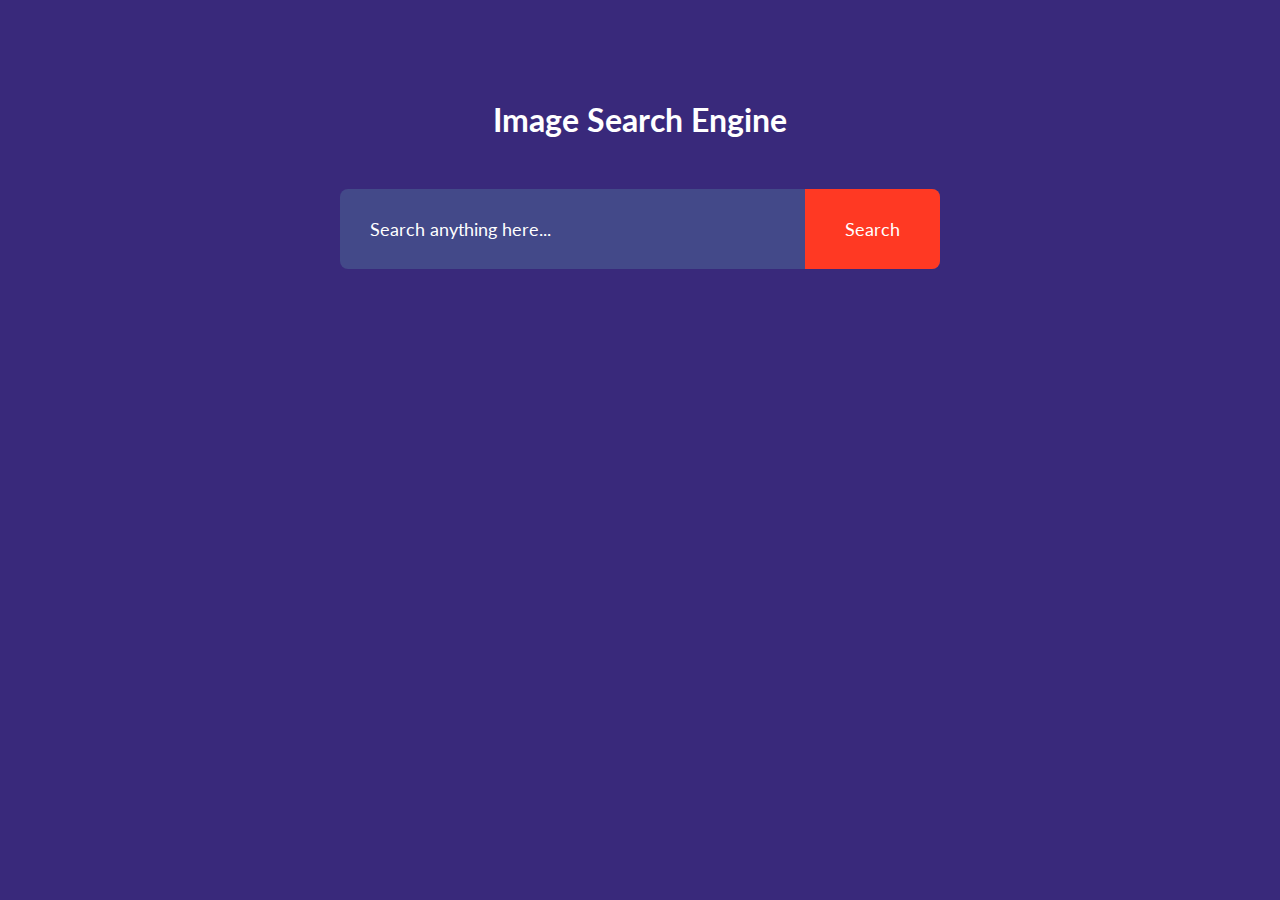
<file: image-search-engine-using-javascript/index.html>
<!DOCTYPE html>
<html lang="en">
<head>
    <meta charset="UTF-8">
    <meta name="viewport" content="width=device-width, initial-scale=1.0">
    <title>Image Search Engine</title>

    <link rel="stylesheet" href="./style.css">
</head>
<body>
    <h1>
        Image Search Engine
    </h1>

    <form action="" id="search-form">
        <input type="text" id="search-box" placeholder="Search anything here...">

        <button>
            Search
        </button>
    </form>

    <div id="search-result"></div>

    <button id="show-more-btn">
        Show more
    </button>


    <script src="./main.js"></script>
</body>
</html>
</file>
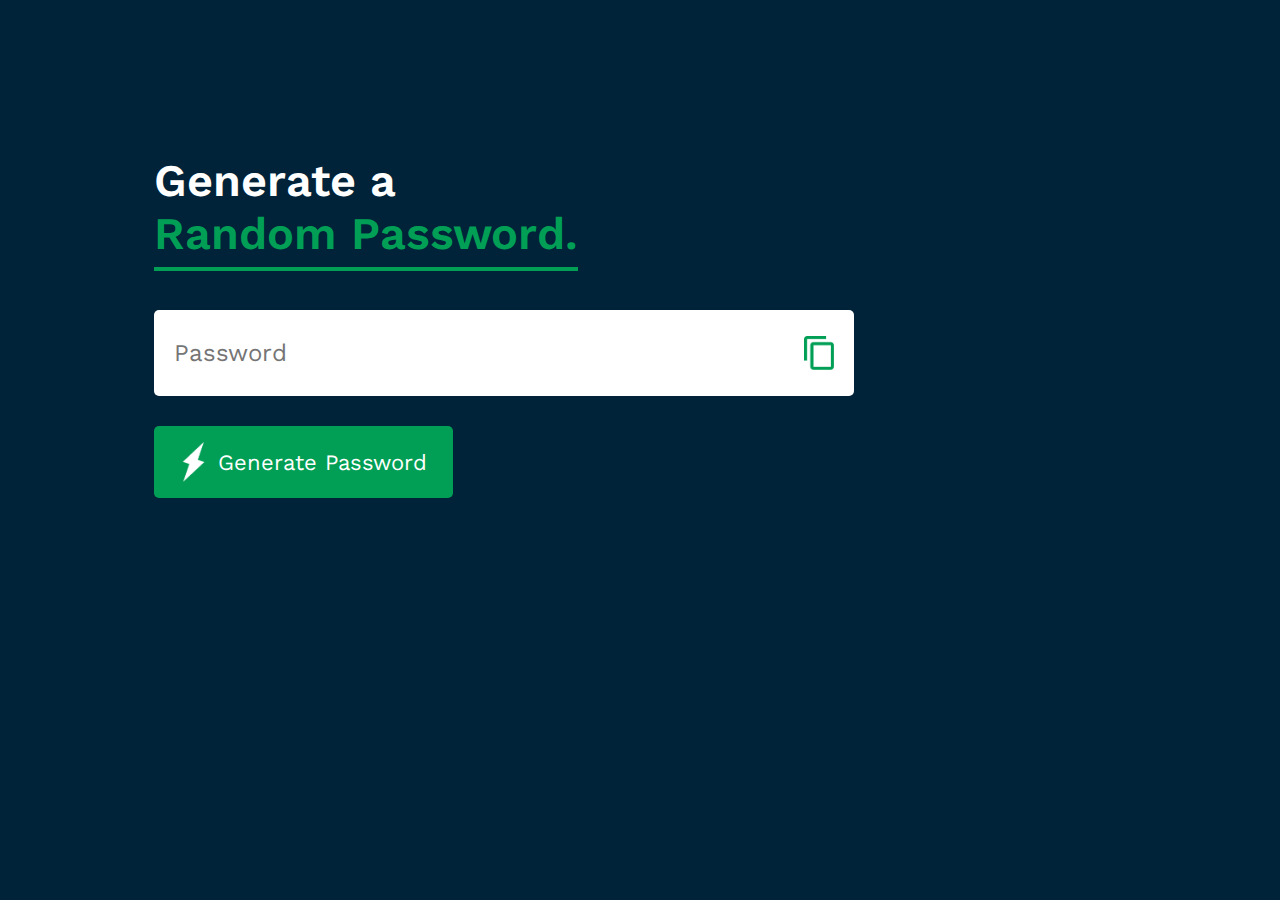
<file: password-generator-javaScript/index.html>
<!DOCTYPE html>
<html lang="en">

<head>
    <meta charset="UTF-8">
    <meta name="viewport" content="width=device-width, initial-scale=1.0">
    <title>Password Generator</title>

    <link rel="preconnect" href="https://fonts.googleapis.com">
    <link rel="preconnect" href="https://fonts.gstatic.com" crossorigin>
    <link href="https://fonts.googleapis.com/css2?family=Work+Sans:wght@400;500;600;700&display=swap" rel="stylesheet">

    <link rel="stylesheet" href="./style.css">
</head>

<body>
    <div class="container">
        <h1>
            Generate a <br> <span>Random Password.</span>
        </h1>

        <div class="display">
            <input type="text" placeholder="Password" id="password">
            <img src="./img/copy.png" alt="" onclick="copyPassword ()">
        </div>

        <button onclick="createRandomPassword ()">
            <img src="./img/generate.png" alt="">
            Generate Password
        </button>
    </div>

    <script src="./main.js"></script>
</body>

</html>
</file>
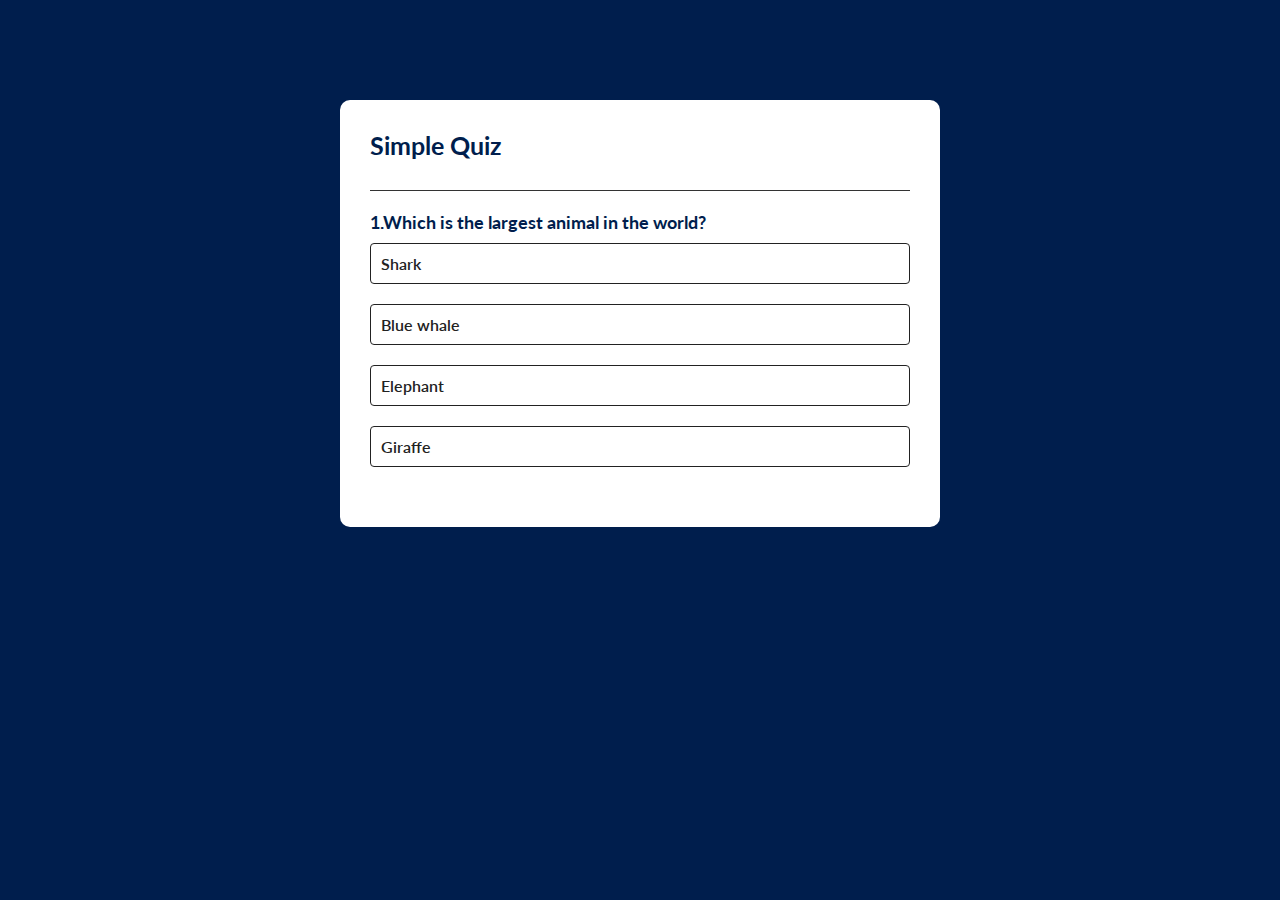
<file: quiz-app-with-html-css-javascript/index.html>
<!DOCTYPE html>
<html lang="en">

<head>
    <meta charset="UTF-8">
    <meta name="viewport" content="width=device-width, initial-scale=1.0">
    <title>Quiz APP</title>
    <link rel="stylesheet" href="./style.css">
</head>

<body>
    <div class="app">
        <h1>Simple Quiz</h1>

        <div class="quiz">
            <h2 id="question">
                Question goes here
            </h2>

            <div id="answer-buttons">
                <!-- <button class="btn">Answer 1</button>
                <button class="btn">Answer 2</button>
                <button class="btn">Answer 3</button>
                <button class="btn">Answer 4</button> -->
            </div>

            <button id="next-btn">Next</button>
        </div>
    </div>


    <script src="./main.js"></script>
</body>

</html>
</file>
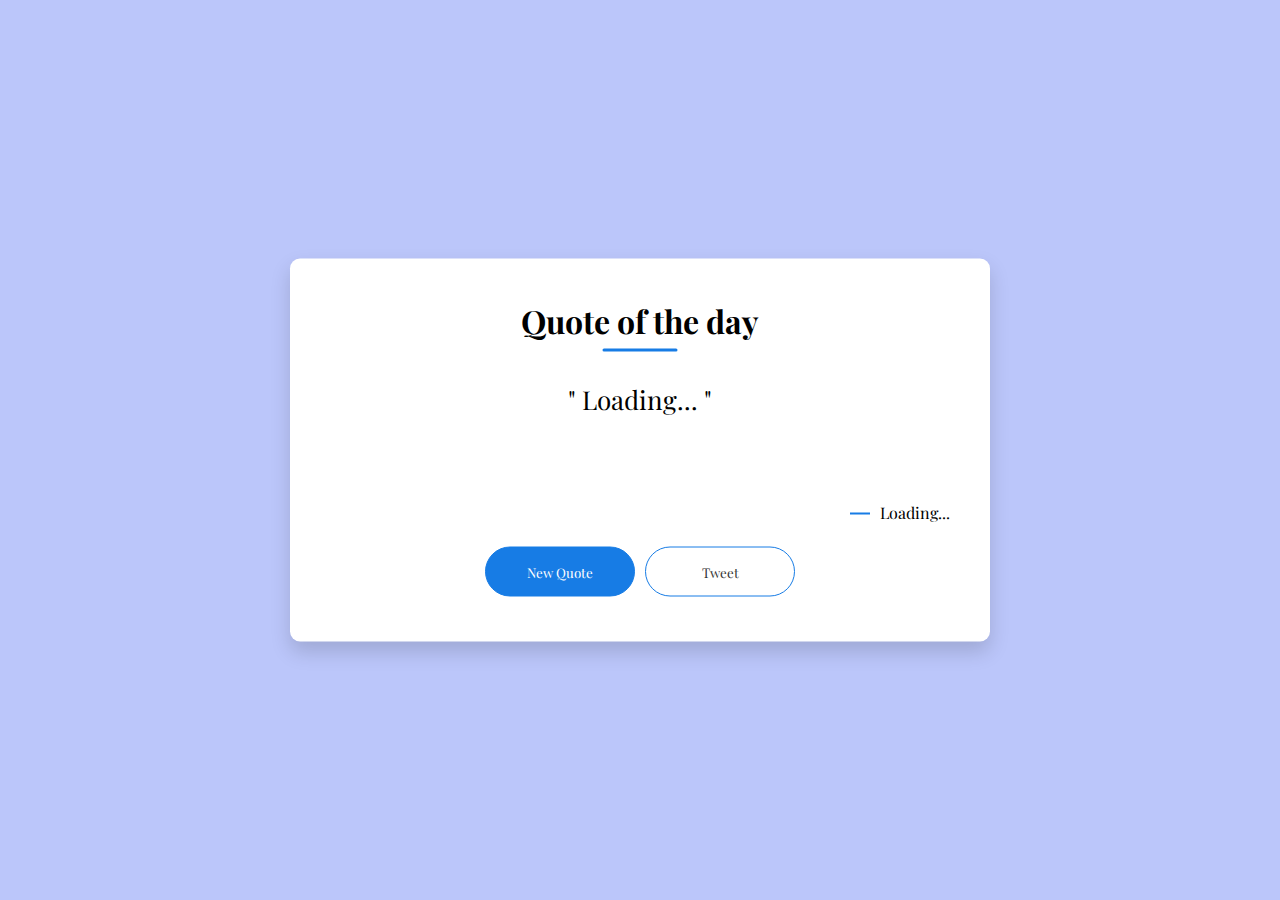
<file: quote-generator-website-using-html,css,javascript/index.html>
<!DOCTYPE html>
<html lang="en">

<head>
    <meta charset="UTF-8">
    <meta name="viewport" content="width=device-width, initial-scale=1.0">
    <title>Quote Generator</title>
    <link rel="stylesheet" href="./style.css">
</head>

<body>
    <div class="quote-box">
        <h2>
            Quote of the day
        </h2>

        <blockquote id="quote">
            Loading...
        </blockquote>

        <span id="author">Loading...</span>

        <div>
            <button onclick="getQuote(apiUrl)">
                New Quote
            </button>
            <button>Tweet</button>
        </div>
    </div>

    <script src="./main.js"></script>
</body>

</html>
</file>
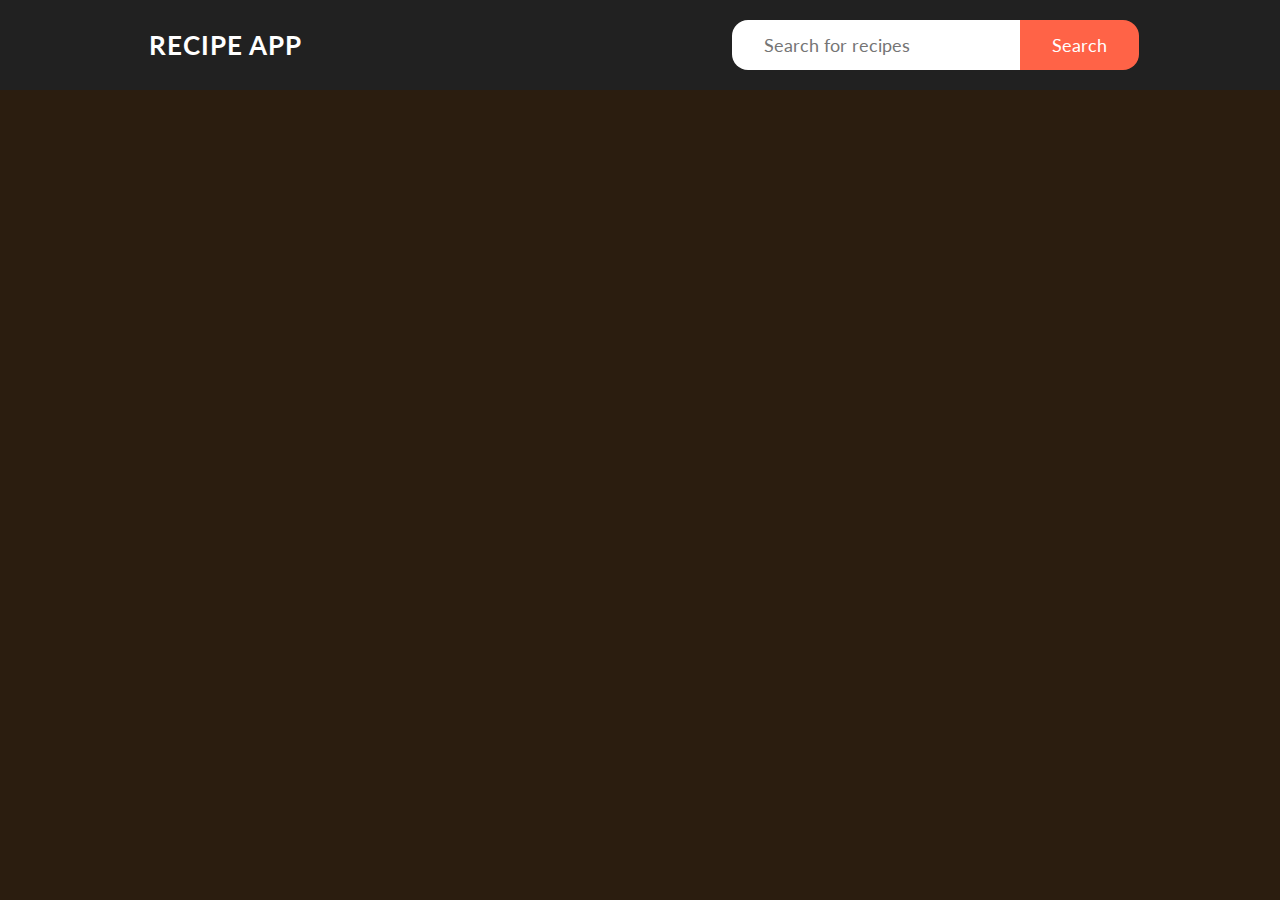
<file: recipe-app-using-javascript/index.html>
<!DOCTYPE html>
<html lang="en">

<head>
    <meta charset="UTF-8">
    <meta name="viewport" content="width=device-width, initial-scale=1.0">
    <title>Recipe App Using JavaScript</title>
    <link rel="stylesheet" href="./style.css">
</head>

<body>
    <header>
        <nav>
            <h1>
                Recipe App
            </h1>

            <form action="">
                <input type="text" placeholder="Search for recipes" class="search-box">

                <button class="search-btn">
                    Search
                </button>
            </form>
        </nav>
    </header>

    <main>
        <section>
            <h2 id="items-found">
                <!-- Items founds! -->
            </h2>
            <div class="recipe-container">
                
                <!-- <div class="recipe">
                    <img src="./katie-smith-uQs1802D0CQ-unsplash.jpg" alt="">
                    <p>Pancake</p>
                    <p>American</p>
                    <p>Dessert</p>

                    <button>
                        View details
                    </button>
                </div>
                <div class="recipe">
                    <img src="./katie-smith-uQs1802D0CQ-unsplash.jpg" alt="">
                    <p>Pancake</p>
                    <p>American</p>
                    <p>Dessert</p>

                    <button>
                        View details
                    </button>
                </div>
                <div class="recipe">
                    <img src="./katie-smith-uQs1802D0CQ-unsplash.jpg" alt="">
                    <p>Pancake</p>
                    <p>American</p>
                    <p>Dessert</p>

                    <button>
                        View details
                    </button>
                </div>
                <div class="recipe">
                    <img src="./katie-smith-uQs1802D0CQ-unsplash.jpg" alt="">
                    <p>Pancake</p>
                    <p>American</p>
                    <p>Dessert</p>

                    <button>
                        View details
                    </button>
                </div> -->
            </div>
        </section>
    </main>


    <script src="./main.js"></script>
</body>

</html>
</file>
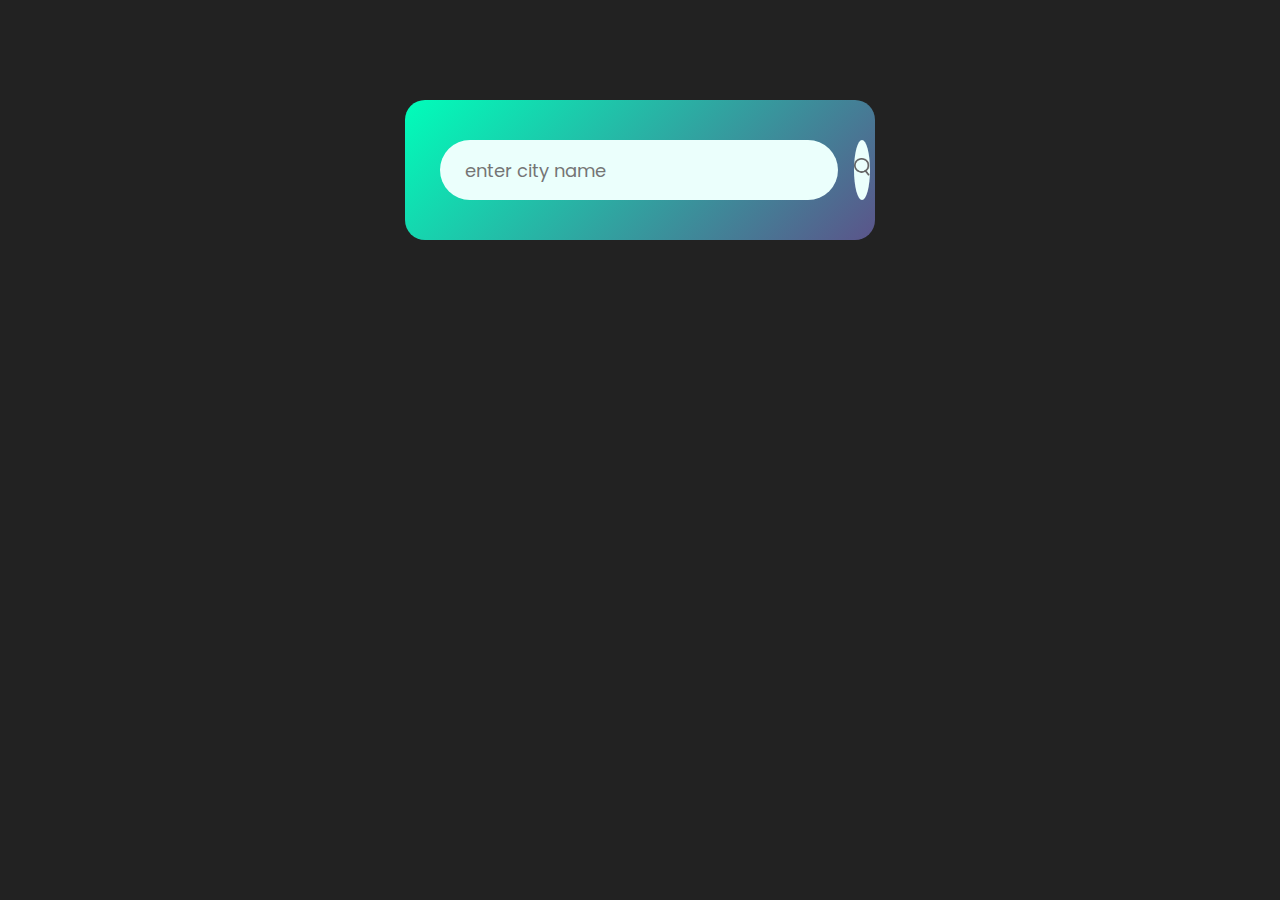
<file: weather-app-using-javascript/index.html>
<!DOCTYPE html>
<html lang="en">

<head>
    <meta charset="UTF-8">
    <meta name="viewport" content="width=device-width, initial-scale=1.0">
    <title>Weather APP</title>

    <link rel="preconnect" href="https://fonts.googleapis.com">
    <link rel="preconnect" href="https://fonts.gstatic.com" crossorigin>
    <link href="https://fonts.googleapis.com/css2?family=Poppins:wght@400;500;600;700&display=swap" rel="stylesheet">

    <link rel="stylesheet" href="./style.css">
</head>

<body>
    <div class="card">
        <div class="search">
            <input type="text" placeholder="enter city name" spellcheck="false">

            <button>
                <img src="./img/search.png" alt="">
            </button>
        </div>

        <div class="weather">
            <img src="./img/rain.png" alt="" class="weather-icon">
            <h1 class="temp">28°C</h1>
            <h2 class="city">New York</h2>

            <div class="details">
                <div class="col">
                    <img src="./img/humidity.png" alt="">

                    <div>
                        <p class="humidity">
                            50%
                        </p>
                        <p>Humidity</p>
                    </div>
                </div>

                <div class="col">
                    <img src="./img/wind.png" alt="">

                    <div>
                        <p class="wind">
                            15 km/h
                        </p>
                        <p>Wind Speed</p>
                    </div>
                </div>
            </div>
        </div>
    </div>



    <script src="./main.js"></script>
</body>

</html>
</file>
<file: image-search-engine-using-javascript/style.css>
@import url('https://fonts.googleapis.com/css2?family=Lato:wght@400;700;900&display=swap');

* {
    font-family: 'Lato', sans-serif;
    margin: 0;
    padding: 0;
    box-sizing: border-box;
}

body {
    background: #39297b;
    color: #fff;
}

h1 {
    text-align: center;
    margin: 100px auto 50px;
    font-weight: 700;
}

form{
    width: 90%;
    max-width: 600px;
    margin: auto;
    height: 80px;
    background: #434989;
    display: flex;
    align-items: center;
    border-radius: 8px;
}

form input{
    flex: 1;
    height: 100%;
    border: 0;
    outline: 0;
    background: transparent;
    color: #fff;
    font-size: 18px;
    padding: 0 30px;
}

form button{
    padding: 0 40px;
    height: 100%;
    background: #ff3923;
    color: #fff;
    font-size: 18px;
    border: 0;
    outline: 0;
    border-top-right-radius: 8px;
    border-bottom-right-radius: 8px;
    cursor: pointer;
}

::placeholder{
    color: #fff;
    font-size: 18px;
}

#show-more-btn{
    background: #ff3929;
    color: #fff;
    border: 0;
    outline: 0;
    padding: 10px 20px;
    border-radius: 4px;
    cursor: pointer;
    margin: 10px auto 100px;
    display: none;
}

#search-result{
    width: 80%;
    margin: 100px auto 50px;
    display: grid;
    grid-template-columns: 1fr 1fr 1fr;
    grid-gap: 40px;
}

#search-result img{
    width: 100%;
    height: 230px;
    object-fit: cover;
    border-radius: 5px;
}
</file>
<file: password-generator-javaScript/style.css>
* {
    font-family: 'Work Sans', sans-serif;
    margin: 0;
    padding: 0;
    box-sizing: border-box;
}

body {
    background: #002339;
    color: #fff;
}

.container {
    margin: 12%;
    width: 90%;
    max-width: 700px;
}

.display {
    width: 100%;
    margin-top: 50px;
    margin-bottom: 30px;
    background: #fff;
    color: #333;
    display: flex;
    align-items: center;
    justify-content: space-between;
    padding: 26px 20px;
    border-radius: 5px;
}

.container h1 {
    font-weight: 600;
    font-size: 45px;
}

.container h1 span {
    color: #019f55;
    border-bottom: 4px solid #019f55;
    padding-bottom: 7px;
}

.display img {
    width: 30px;
    cursor: pointer;
}

.display input {
    border: 0;
    outline: 0;
    font-size: 24px;
}

.container button img {
    width: 28px;
    margin-right: 10px;
}

.container button {
    border: 0;
    outline: 0;
    background: #019f55;
    color: #fff;
    font-size: 22px;
    display: flex;
    justify-content: center;
    align-items: center;
    padding: 16px 26px;
    border-radius: 5px;
    cursor: pointer;
}
</file>
<file: quiz-app-with-html-css-javascript/style.css>
@import url('https://fonts.googleapis.com/css2?family=Lato:wght@400;700;900&display=swap');

* {
    font-family: 'Lato', sans-serif;
    margin: 0;
    padding: 0;
    box-sizing: border-box;
}

body {
    background: #001e4d;
}

.app {
    background: #fff;
    width: 90%;
    max-width: 600px;
    margin: 100px auto 0;
    border-radius: 10px;
    padding: 30px;
}

.app h1 {
    font-size: 25px;
    font-weight: 700;
    color: #001e4d;
    border-bottom: 1px solid #333;
    padding-bottom: 30px;
}

.quiz {
    padding: 20px 0;
}

.quiz h2 {
    font-size: 18px;
    color: #001e4d;
    font-weight: 700;
}

.btn {
    background: #fff;
    color: #222;
    font-size: 16px;
    font-weight: 600;
    width: 100%;
    border: 1px solid #222;
    padding: 10px;
    margin: 10px 0;
    text-align: left;
    border-radius: 4px;
    cursor: pointer;
    transition: all 0.3s;
}

.btn:hover:not([disabled]) {
    background: #222;
    color: #fff;
}

.btn:disabled {
    cursor: no-drop;
}

#next-btn {
    background: #001e4d;
    color: #fff;
    font-size: 16px;
    width: 150px;
    border: 0;
    padding: 10px;
    margin: 20px auto 0;
    border-radius: 4px;
    cursor: pointer;
    display: block;
}

.correct {
    background: #9aeabc;
}

.incorrect {
    background: #ff9393;
}
</file>
<file: quote-generator-website-using-html,css,javascript/style.css>
@import url('https://fonts.googleapis.com/css2?family=Playfair+Display:wght@400;500;600;700&display=swap');

* {
    margin: 0;
    padding: 0;
    box-sizing: border-box;
    font-family: 'Playfair Display', serif;
}

body{
    background: #bbc6fa;
}

.quote-box{
    background: #fff;
    width: 700px;
    position: absolute;
    top: 50%;
    left: 50%;
    transform: translate(-50%, -50%);
    padding: 40px;
    border-radius: 10px;
    text-align: center;
    box-shadow: 0 10px 20px 0 rgba(0, 0, 0, .15);
}

.quote-box h2{
    font-size: 32px;
    margin-bottom: 40px;
    position: relative;
}

.quote-box h2::after{
    content: '';
    width: 75px;
    height: 3px;
    border-radius: 3px;
    background: rgb(23, 124, 229);
    position: absolute;
    bottom: -10px;
    left: 50%;
    transform: translateX(-50%);
}

.quote-box blockquote{
    font-size: 26px;
    min-height: 110px;
}

.quote-box blockquote::before, .quote-box blockquote::after{
    content: '"';
}

.quote-box span{
    display: block;
    margin-top: 10px;
    float: right;
    position: relative;
}

.quote-box span::before{
    content: '';
    width: 20px;
    height: 2px;
    background: rgb(23, 124, 229);
    position: absolute;
    top: 50%;
    left: -30px;
}

.quote-box div{
    width: 100%;
    margin-top: 50px;
    display: flex;
    justify-content: center;

}

.quote-box button{
    background: rgb(23, 124, 229);
    color: #fff;
    border-radius: 25px;
    border: 1px solid rgb(23, 124, 229);
    width: 150px;
    height: 50px;
    display: flex;
    align-items: center;
    justify-content: center;
    margin: 5px;
    cursor: pointer;
}

.quote-box button:nth-child(2){
    background: transparent;
    color: #333;
}
</file>
<file: recipe-app-using-javascript/style.css>
@import url('https://fonts.googleapis.com/css2?family=Lato:wght@400;700&display=swap');

* {
    margin: 0;
    padding: 0;
    box-sizing: border-box;
    font-family: 'Lato', sans-serif;
}

body {
    background-color: #2b1d0f;
    color: #fff;

}

header{
    background-color: #212121;
}

header nav {
    padding: 20px;
    display: flex;
    justify-content: space-between;
    align-items: center;
    max-width: 1023px;
    margin: 0 auto;
}

header nav h1 {
    font-size: 26px;
    font-weight: 700;
    letter-spacing: 1px;
    text-transform: uppercase;
}

header nav form {
    display: flex;
    justify-content: space-between;
    width: 400px;
    height: 50px;
    background-color: #fff;
    /* padding: 0 30px; */
    border-radius: 16px;

}

form input {
    border: 0;
    outline: 0;
    width: 350px;
    padding: 16px 32px;
    font-size: 18px;
    border-radius: 16px;
    background-color: transparent;
}

form input::placeholder {
    font-size: 18px;
}

form button {
    border: 0;
    outline: 0;
    padding: 0 32px;
    background-color: tomato;
    color: #fff;
    font-size: 18px;
    cursor: pointer;
    border-radius: 0 16px 16px 0;
}

.recipe-container {
    text-align: center;
    margin: 40px auto;
    display: grid;
    grid-template-columns: repeat(3, 1fr);
    gap: 20px;
    justify-content: center;
    align-items: center;
    max-width: 1023px;
    margin: 0 auto;
}

.recipe {
    width: 320px;
    padding: 20px;
    background-color: #212121;
    border-radius: 10px;
}

.recipe img {
    width: 100%;
    height: 170px;
    object-fit: cover;
    border-radius: 15px;
    margin-bottom: 25px;
}

.recipe p{
    font-size: 20px;
    margin-bottom: 10px;
}

.recipe p:nth-child(2){
    font-size: 30px;
}

.recipe button{
    border: 0;
    outline: 0;
    background-color: tomato;
    padding: 12px 28px;
    font-size: 18px;
    color: #fff;
    font-weight: 700;
    margin: 20px 0;
    border-radius: 10px;
    cursor: pointer;
}

#items-found{
    /* text-align: center; */
    margin: 30px auto;
    max-width: 1023px;
}
</file>
<file: weather-app-using-javascript/style.css>
* {
    margin: 0;
    padding: 0;
    box-sizing: border-box;
    font-family: 'Poppins', sans-serif;
}

body{
    background: #222;
}

.card{
    width: 90%;
    max-width: 470px;
    background: linear-gradient(135deg, #00feba, #5b548a);
    color: #fff;
    margin: 100px auto 0;
    border-radius: 20px;
    padding: 40px 35px;
    text-align: center;
}

.search{
    width: 100%;
    display: flex;
    align-items: center;
    justify-content: space-between;
}

.search input{
    border: 0;
    outline: 0;
    background: #ebfffc;
    color: #555;
    padding: 10px 25px;
    height: 60px;
    border-radius: 30px;
    flex: 1;
    margin-right: 16px;
    font-size: 18px;
}

.search button{
    border: 0;
    outline: 0;
    background: #ebfffc;
    border-radius: 50%;
    width: 60px;
    height: 60px;
    cursor: pointer;
}

.search button img{
    width: 16px;
}

.weather-icon{
    width: 170px;
    margin-top: 30px;
}

.weather h1{
    font-size: 80px;
    font-weight: 500;
}

.weather h2{
    font-size: 45px;
    font-weight: 400;
    margin-top: -10px;
}

.details{
    display: flex;
    align-items: center;
    justify-content: space-between;
    padding: 0 20px;
    margin-top: 50px;
}

.col{
    display: flex;
    align-items: center;
    text-align: left;
}

.col img{
    width: 40px;
    margin-right: 10px;
}

.humidity, .wind{
    font-size: 28px;
    margin-top: -6px;
}

.weather{
    display: none;
}
</file>
